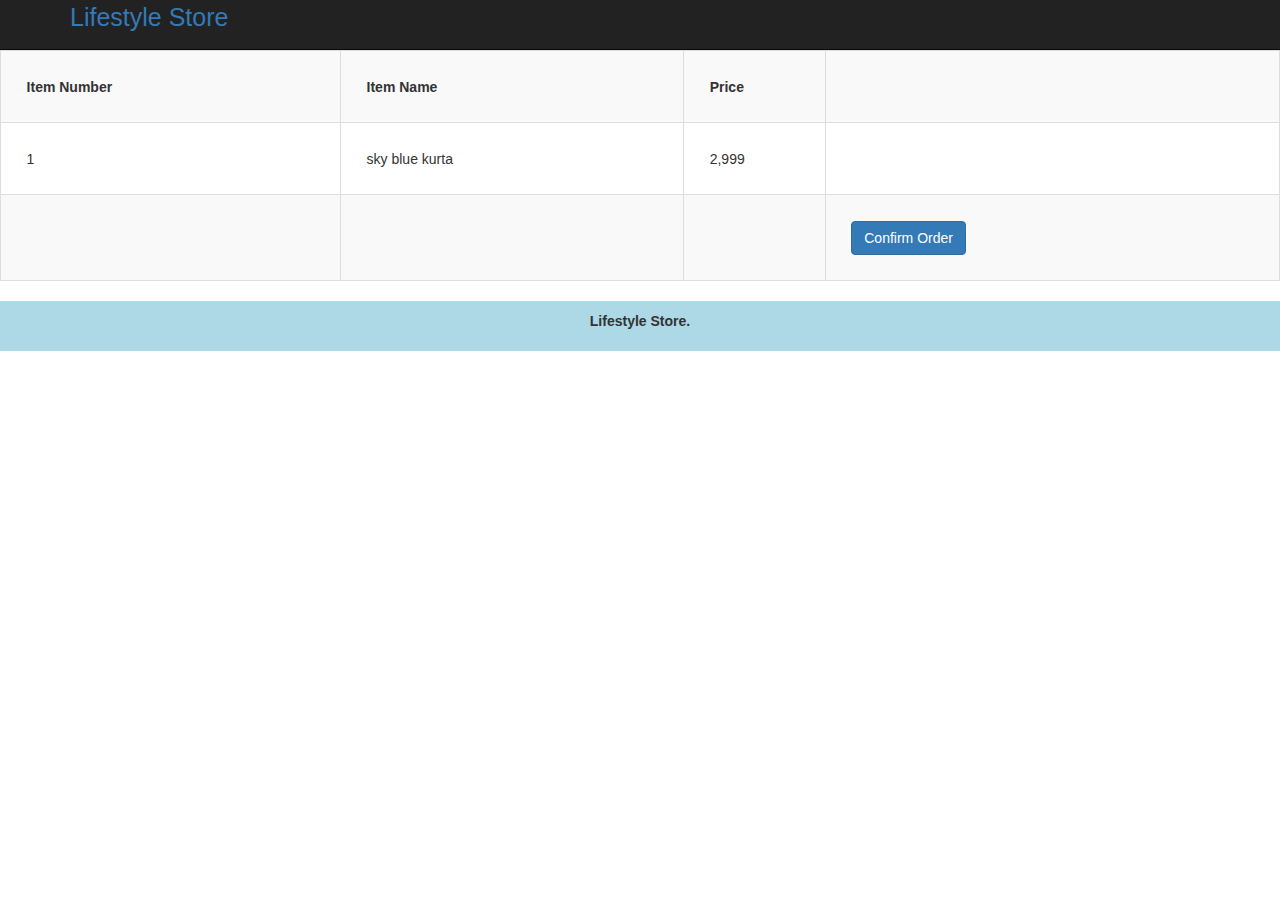
<file: addtocart.html>
<!DOCTYPE html>

<html>
    <head>
         <title>Cart</title>
       <link rel="stylesheet" href="https://maxcdn.bootstrapcdn.com/bootstrap/3.3.7/css/bootstrap.min.css" >
    <script src="https://ajax.googleapis.com/ajax/libs/jquery/1.12.4/jquery.min.js"></script>
    <script src="https://maxcdn.bootstrapcdn.com/bootstrap/3.3.7/js/bootstrap.min.js"></script>
    </head>
    <body>
       <nav class="navbar navbar-inverse navbar-fixed-top" style="height: 2%; ">
           <div class="container" style="font-size: 25px;"> 
               <div class="navbar-header">
                   <button type="button" class="navbar-toggle" data-toggle="collapse" data-target="#myNavbar">
                        <span class="icon-bar"></span>
                        <span class="icon-bar"></span>
                        <span class="icon-bar"></span>
                   </button>
                <div><a href="index.html">Lifestyle Store</a></div> </div>
               <div class="collapse navbar-collapse" id="myNavbar">
                 
               </div>
        </nav>
       
        <table class="table table-striped table-bordered table-hover" style="width: available; margin-top: 50px;">
            <tbody>
                <tr>
                    <th style="padding: 2%;">Item Number</th>
                    <th style="padding: 2%;">Item Name</th>
                    <th style="padding: 2%;">Price</th>
                    <th style="padding: 2%;"></th>



                </tr>
                <tr>
                    <td style="padding: 2%;">1</td>
                    <td style="padding: 2%;">sky blue kurta</td>
                    <td style="padding: 2%;">2,999</td>
                    <td style="padding: 2%;"></td>
                </tr>
                <tr>
                    <td style="padding: 2%;"></td>
                    <td style="padding: 2%;"></td>
                    <td style="padding: 2%;"></td>
                    <td style="padding: 2%;"><a href="success.html" class="btn btn-primary">Confirm Order</a></td>
                </tr>
            </tbody>
            
        </table>
        <footer style="padding: 10px 0;
background-color: #ADD8E6;
color#000000;
bottom: 0;
width: 100%;">
            <div class="container">
                <p style="text-align:center"><b>Lifestyle Store.</b></p>
            </div> 
            
        </footer>
    </body>
</html>
</file>
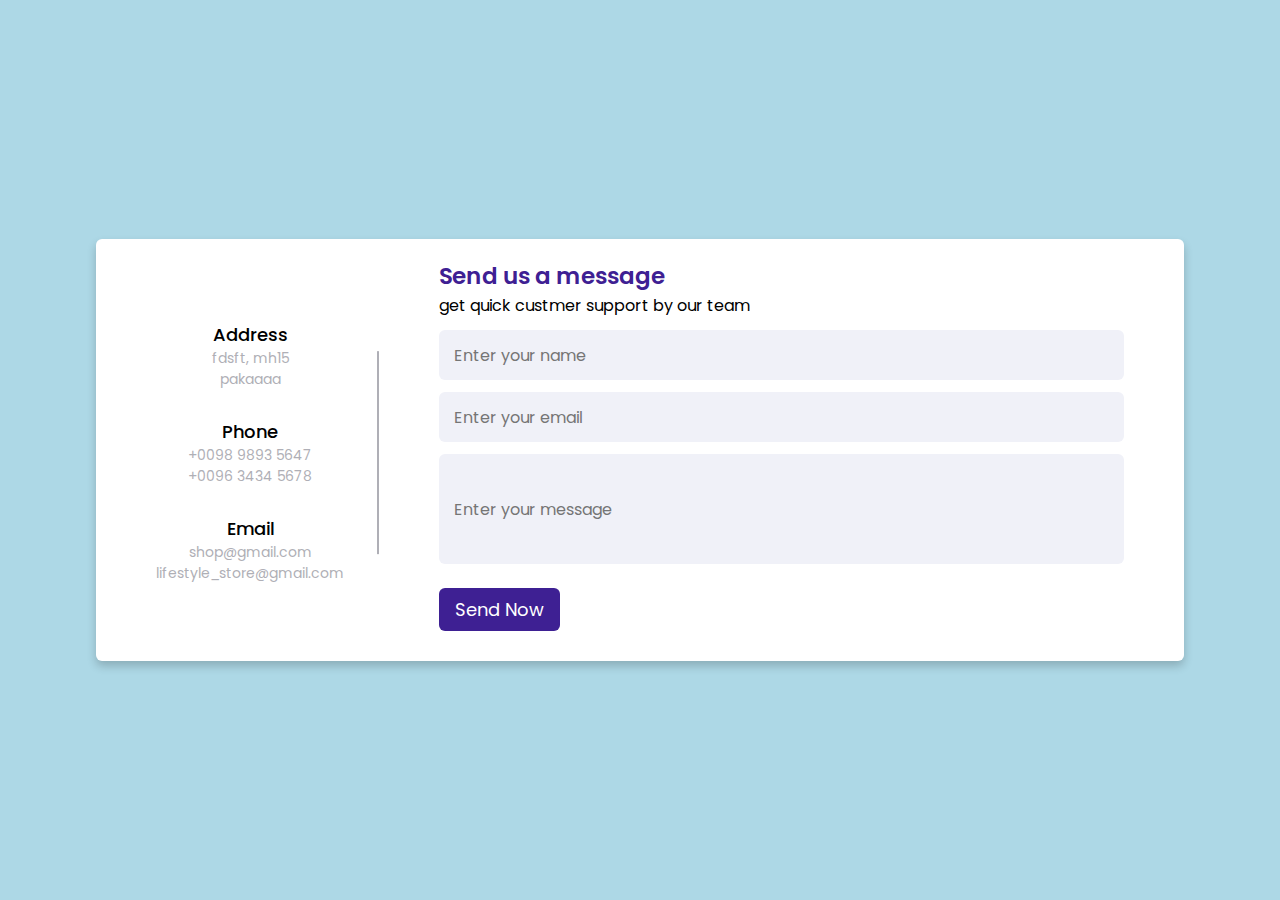
<file: contact.html>
<!DOCTYPE html>

<html lang="en" dir="ltr">
  <head>
    <meta charset="UTF-8">
    <link rel="stylesheet" href="style3.css">
    <link rel="stylesheet" href="https://cdnjs.cloudflare.com/ajax/libs/font-awesome/5.15.2/css/all.min.css"/>
     <meta name="viewport" content="width=device-width, initial-scale=1.0">
   </head>
<body>
  <div class="container">
    <div class="content">
      <div class="left-side">
        <div class="address details">
          
          <div class="topic">Address</div>
          <div class="text-one">fdsft, mh15</div>
          <div class="text-two">pakaaaa</div>
        </div>
        <div class="phone details">
          
          <div class="topic">Phone</div>
          <div class="text-one">+0098 9893 5647</div>
          <div class="text-two">+0096 3434 5678</div>
        </div>
        <div class="email details">
        
          <div class="topic">Email</div>
          <div class="text-one">shop@gmail.com</div>
          <div class="text-two">lifestyle_store@gmail.com</div>
        </div>
      </div>
      <div class="right-side">
        <div class="topic-text">Send us a message</div>
        <p>get quick custmer support by our team</p>
      <form action="#">
        <div class="input-box">
          <input type="text" placeholder="Enter your name">
        </div>
        <div class="input-box">
          <input type="text" placeholder="Enter your email">
        </div>
        <div class="input-box message-box">
         <input type="text" placeholder="Enter your message"> 
        </div>
        <div class="button">
          <input type="button" value="Send Now" >
        </div>
      </form>
    </div>
    </div>
  </div>
</body>
</html>
</file>
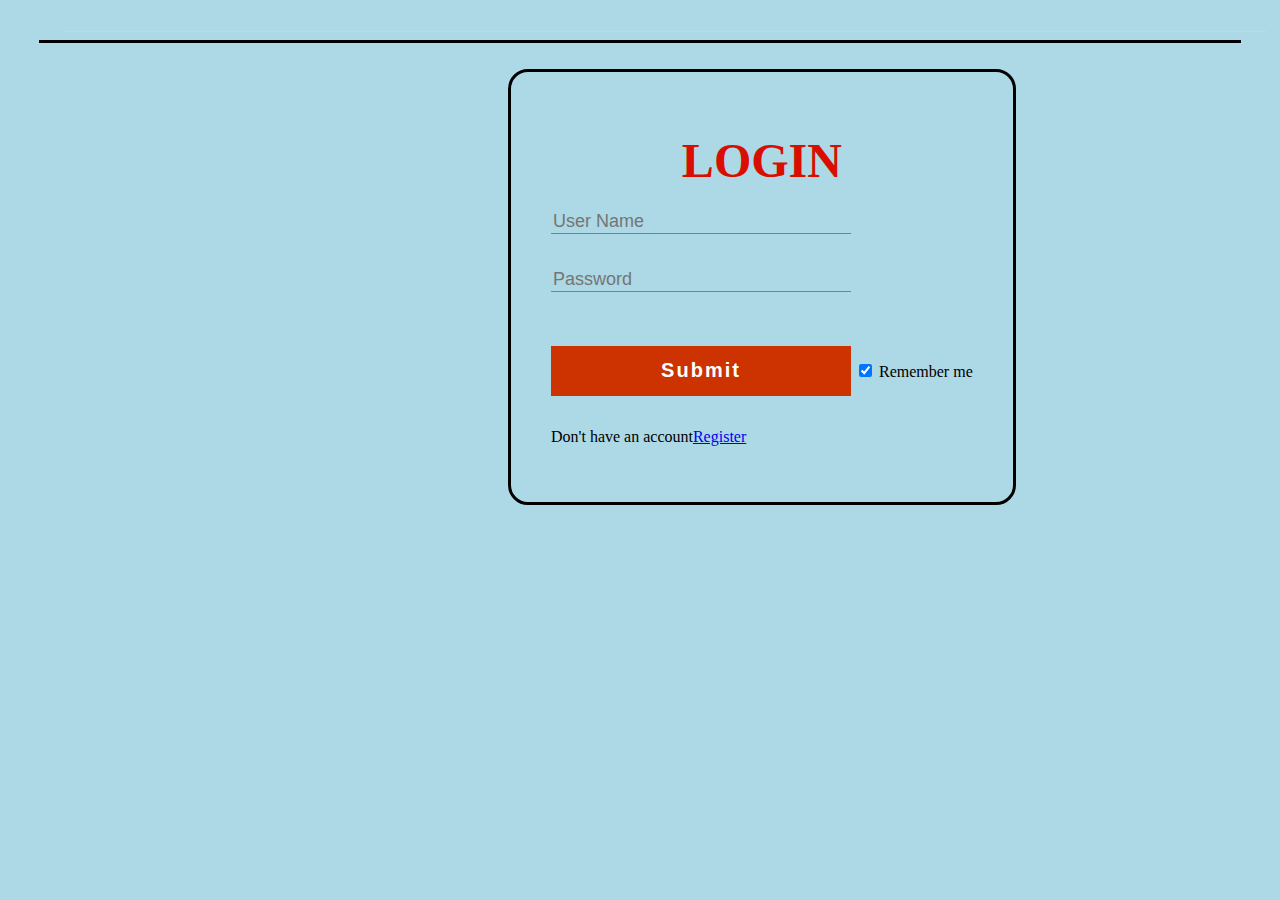
<file: login.html>
<html>
<head>
<title>ATC Form</title>

<style>
body { 
    background: lightblue; 
	background-size: cover;
}
.SHOP {
    margin-left: 50px;
    margin-top: -50px;
}
.f
{
border:solid black;
display:inline-block;
border-shadow:5px 5px 5px;
border-radius: 20px;
padding: 40px;
margin-left: 500px;

}
.form-control
{
	width: 300px;
	background: transparent;
	border: none;
	outline: none;
	border-bottom: 1px solid gray;

	font-size: 18px;
	margin-bottom: 16px;
}
form .submit
{
	background: #cc3300;
	border-color: transparent;
	color: #fff;
	font-size: 20px;
	font-weight: bold;
	letter-spacing: 2px;
	height: 50px;
	margin-top: 20px;
}
form .submit:hover
{
	background-color: #f44336;
	cursor: pointer;
}
</style>
</head>


<body>

<br><br><br>

<div class=MB>
<a href="go%20lets.html" target="_top"></a>
</div>
<div class=SHOP>
<p align=top><h3 align=center></h1></p>
<hr color=lightgrey width=1200px size=1>
</div>



<hr color=black width=1200px size=3><br>


<form action="index.html">
<div class=f>
<center><h1><font face="calligraph421 BT" color=darkyellow size=50>LOGIN</font></h1></center>
<input type="text" class=form-control name="1" placeholder="User Name" required><br><br>
<input type="password" class=form-control name="2" placeholder="Password" required><br><br>
<input type="Submit" class="form-control submit" value="Submit">
<label>
<input type="checkbox"
checked="checked" name="remember">
Remember me
</label>
<div class="panel-footer">
<p>Don't have an account<a href="register.html">Register</a></p>
</div>
</form>
</body>
</html>
</file>
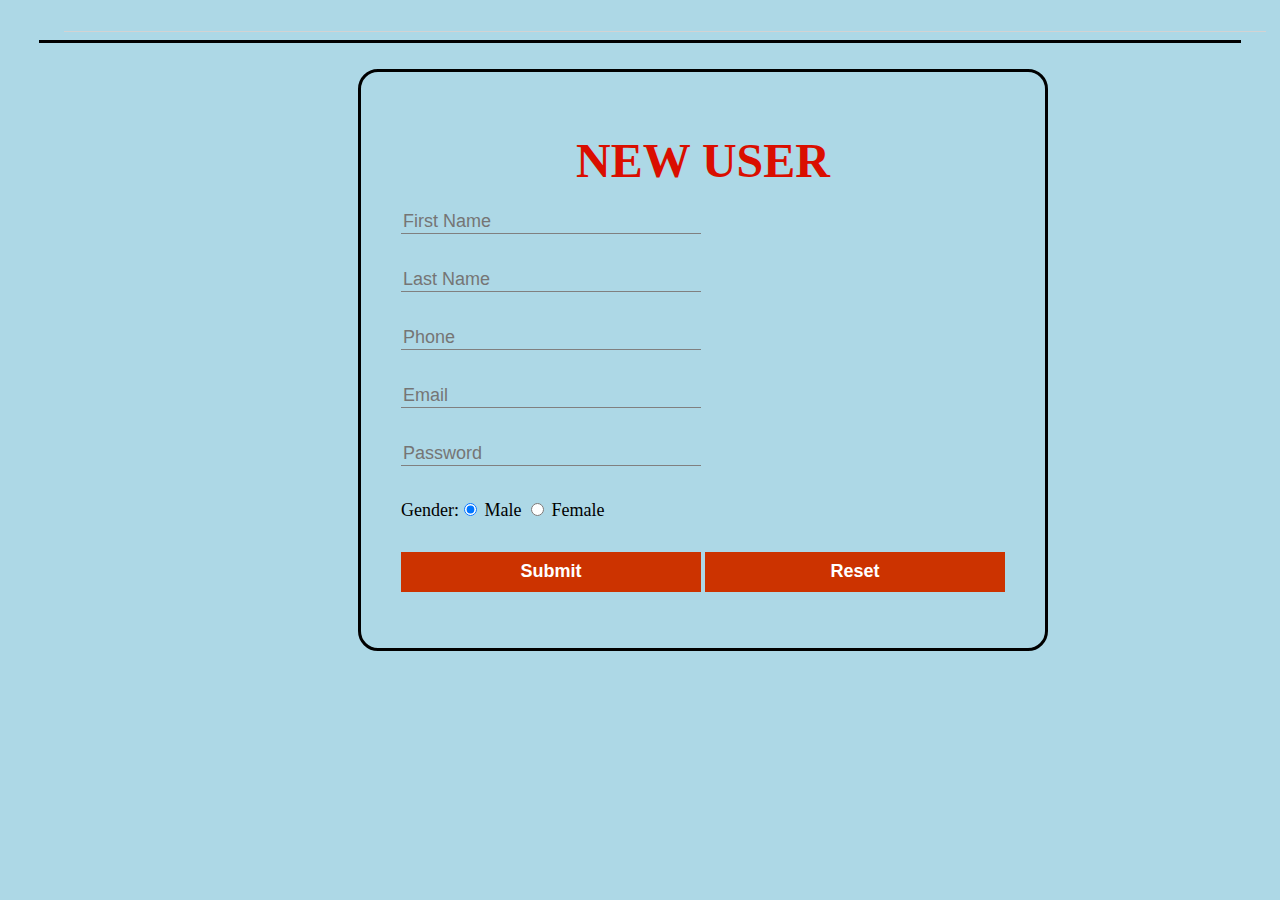
<file: register.html>
<html>
<head>
<title>Register</title>

<style>

.SHOP {
    margin-left: 50px;
    margin-top: -50px;
}
.f
{
border:solid black;
display:inline-block;
border-shadow:5px 5px 5px;
border-radius: 20px;
padding: 40px;
margin-left: 350px;
}
body { 
    background: lightblue ; 
	background-size: cover;
}
.form-control
{
	width: 300px;
	background: transparent;
	border: none;
	outline: none;
	border-bottom: 1px solid gray;

	font-size: 18px;
	margin-bottom: 16px;
}
form .submit
{
	background: #cc3300;
	border-color: transparent;
	color: #fff;
	font-size: 18px;
	font-weight: bold;
	height: 40px;
	margin-top: 10px;
}
form .submit:hover
{
	background-color: #f44336;
	cursor: pointer;
}
</style>
</head>


<body>

<body>

<br><br><br>

<div class=MB>
<a href="go%20lets.html" target="_top"></a>
</div>

<div class=SHOP>
<p align=top><h3 align=center></h1></p>
<hr color=lightgrey width=1200px size=1>
</div>



<hr color=black width=1200px size=3><br>


<form action="login.html">
<div class=f>
<center><h1><font face="calligraph421 BT" color=darkyellow size=50>NEW USER</font></h1></center>
<input type="text" class=form-control name="1" placeholder="First Name" required><br><BR>
<input type="text" class=form-control name="2" placeholder="Last Name" required><br><BR>
<input type="text" pattern="[6-9]{1}[0-9]{9}" title="Invalid Phone No." class=form-control name="3" placeholder="Phone" required><br><BR>
<input type="email" class=form-control name="4" placeholder="Email" required><br><BR>
<input type="password" class=form-control name="2" placeholder="Password" required><br><br>


<span style="font-size:18px">Gender:<input type="radio" name="gender" value=”Male” checked> Male 
<input type="radio" name="gender" value=”Female”> Female<br><BR></span>
<input type="Submit" class="form-control submit" value="Submit" <a href="login.html"></a>
<input type="Reset" class="form-control submit" value="Reset"> 
</form>
</html>
</file>
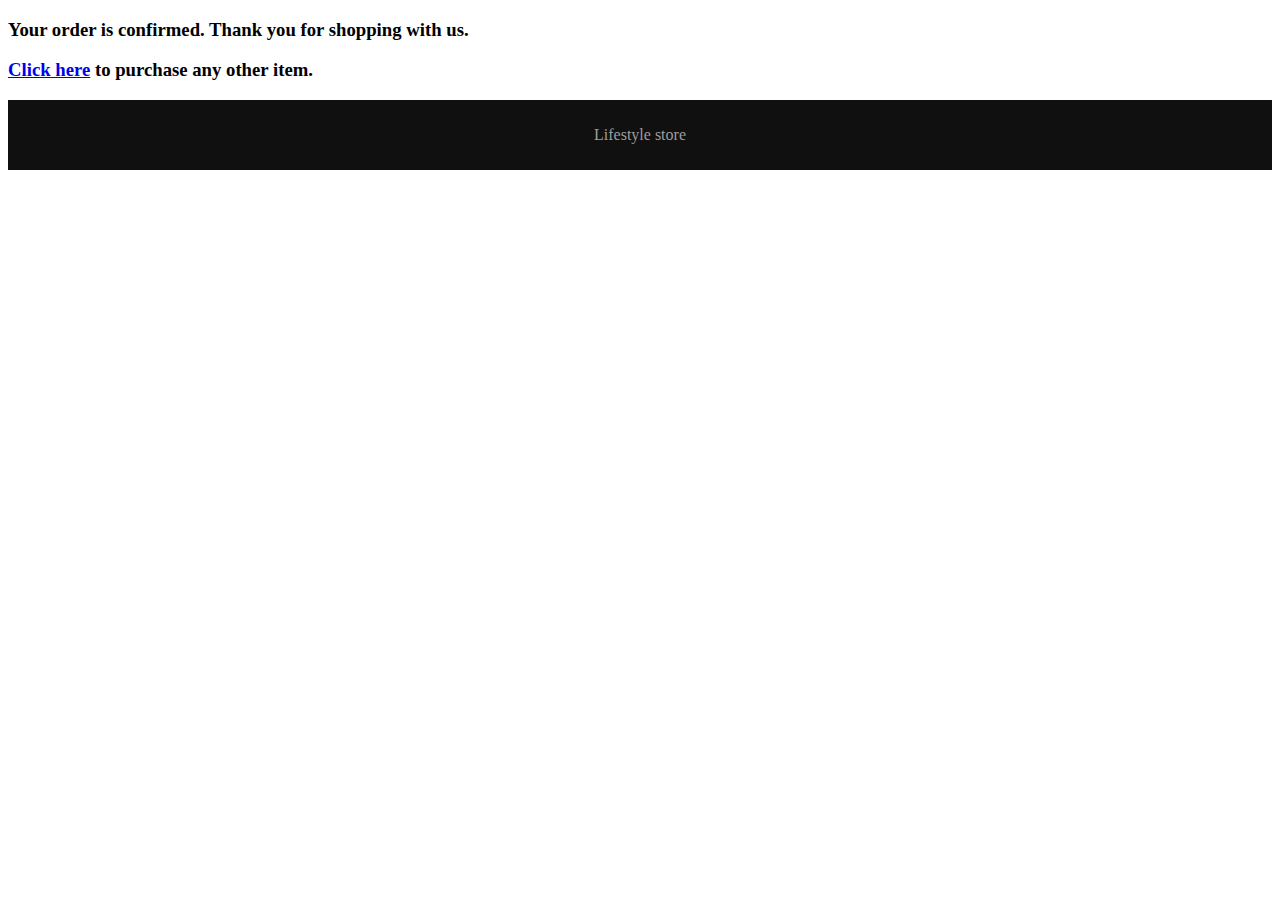
<file: success.html>
<!DOCTYPE html>
<html>
    <head>
        <title>Success</title>
       
    </head>
    <body>
        <h3>Your order is confirmed. Thank you for shopping with us.</h3>
        <h3><a href="index.html">Click here</a> to purchase any other item.</h3>
         <footer style="padding: 10px 0;
background-color: #101010;
color:#9d9d9d;
bottom: 0;
width: 100%;">
            <div class="container">
                <p style="text-align:center"> Lifestyle store</p>
            </div> 
            
        </footer>
    </body>
</html>
</file>
<file: style3.css>
/* Google Font CDN Link */
@import url('https://fonts.googleapis.com/css2?family=Poppins:wght@200;300;400;500;600;700&display=swap');
*{
  margin: 0;
  padding: 0;
  box-sizing: border-box;
  font-family: "Poppins" , sans-serif;
}
body{
  min-height: 100vh;
  width: 100%;
  background:#ADD8E6;
  display: flex;
  align-items: center;
  justify-content: center;
}
.container{
  width: 85%;
  background: #fff;
  border-radius: 6px;
  padding: 20px 60px 30px 40px;
  box-shadow: 0 5px 10px rgba(0, 0, 0, 0.2);
}
.container .content{
  display: flex;
  align-items: center;
  justify-content: space-between;
}
.container .content .left-side{
  width: 25%;
  height: 100%;
  display: flex;
  flex-direction: column;
  align-items: center;
  justify-content: center;
  margin-top: 15px;
  position: relative;
}
.content .left-side::before{
  content: '';
  position: absolute;
  height: 70%;
  width: 2px;
  right: -15px;
  top: 50%;
  transform: translateY(-50%);
  background: #afafb6;
}
.content .left-side .details{
  margin: 14px;
  text-align: center;
}
.content .left-side .details i{
  font-size: 30px;
  color: #3e2093;
  margin-bottom: 10px;
}
.content .left-side .details .topic{
  font-size: 18px;
  font-weight: 500;
}
.content .left-side .details .text-one,
.content .left-side .details .text-two{
  font-size: 14px;
  color: #afafb6;
}
.container .content .right-side{
  width: 75%;
  margin-left: 75px;
}
.content .right-side .topic-text{
  font-size: 23px;
  font-weight: 600;
  color: #3e2093;
}
.right-side .input-box{
  height: 50px;
  width: 100%;
  margin: 12px 0;
}
.right-side .input-box input,
.right-side .input-box textarea{
  height: 100%;
  width: 100%;
  border: none;
  outline: none;
  font-size: 16px;
  background: #F0F1F8;
  border-radius: 6px;
  padding: 0 15px;
  resize: none;
}
.right-side .message-box{
  min-height: 110px;
}
.right-side .input-box textarea{
  padding-top: 6px;
}
.right-side .button{
  display: inline-block;
  margin-top: 12px;
}
.right-side .button input[type="button"]{
  color: #fff;
  font-size: 18px;
  outline: none;
  border: none;
  padding: 8px 16px;
  border-radius: 6px;
  background: #3e2093;
  cursor: pointer;
  transition: all 0.3s ease;
}
.button input[type="button"]:hover{
  background: #5029bc;
}

@media (max-width: 950px) {
  .container{
    width: 90%;
    padding: 30px 40px 40px 35px ;
  }
  .container .content .right-side{
   width: 75%;
   margin-left: 55px;
}
}
@media (max-width: 820px) {
  .container{
    margin: 40px 0;
    height: 100%;
  }
  .container .content{
    flex-direction: column-reverse;
  }
 .container .content .left-side{
   width: 100%;
   flex-direction: row;
   margin-top: 40px;
   justify-content: center;
   flex-wrap: wrap;
 }
 .container .content .left-side::before{
   display: none;
 }
 .container .content .right-side{
   width: 100%;
   margin-left: 0;
 }
}
</file>
